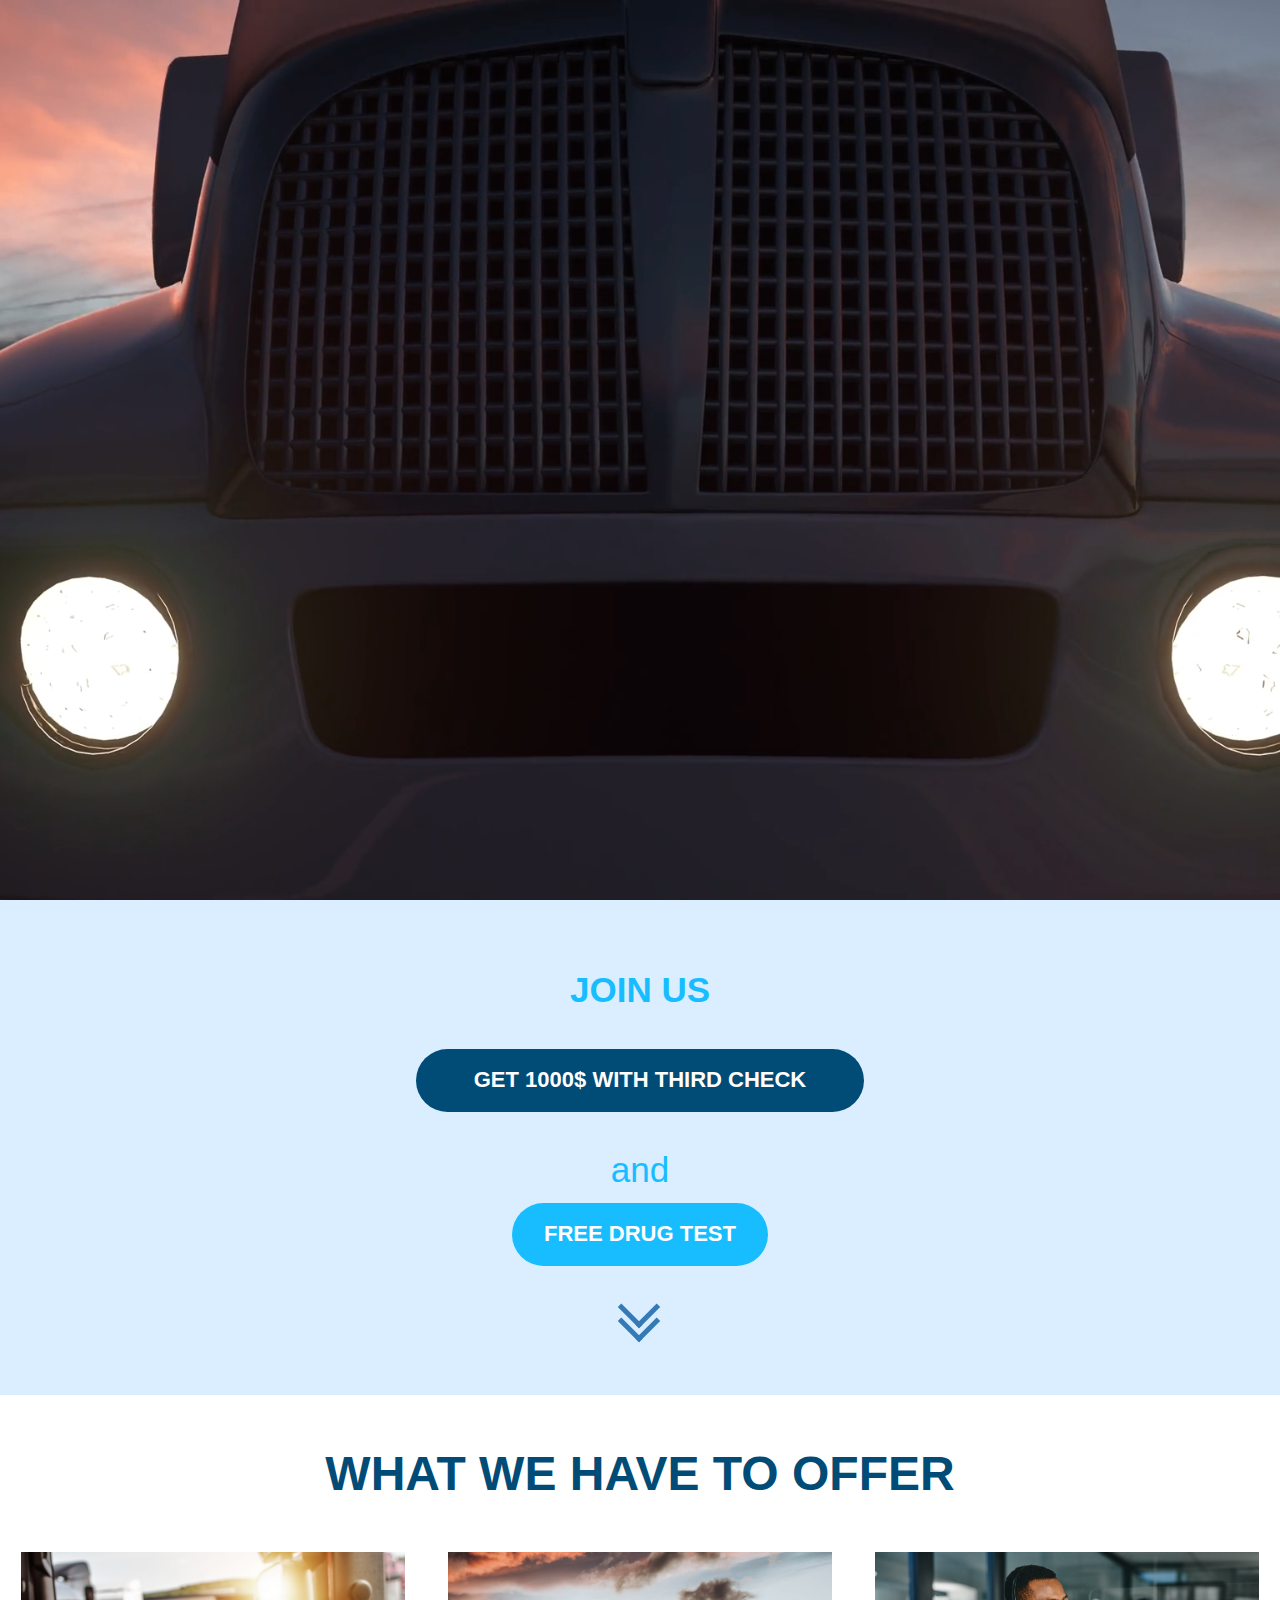
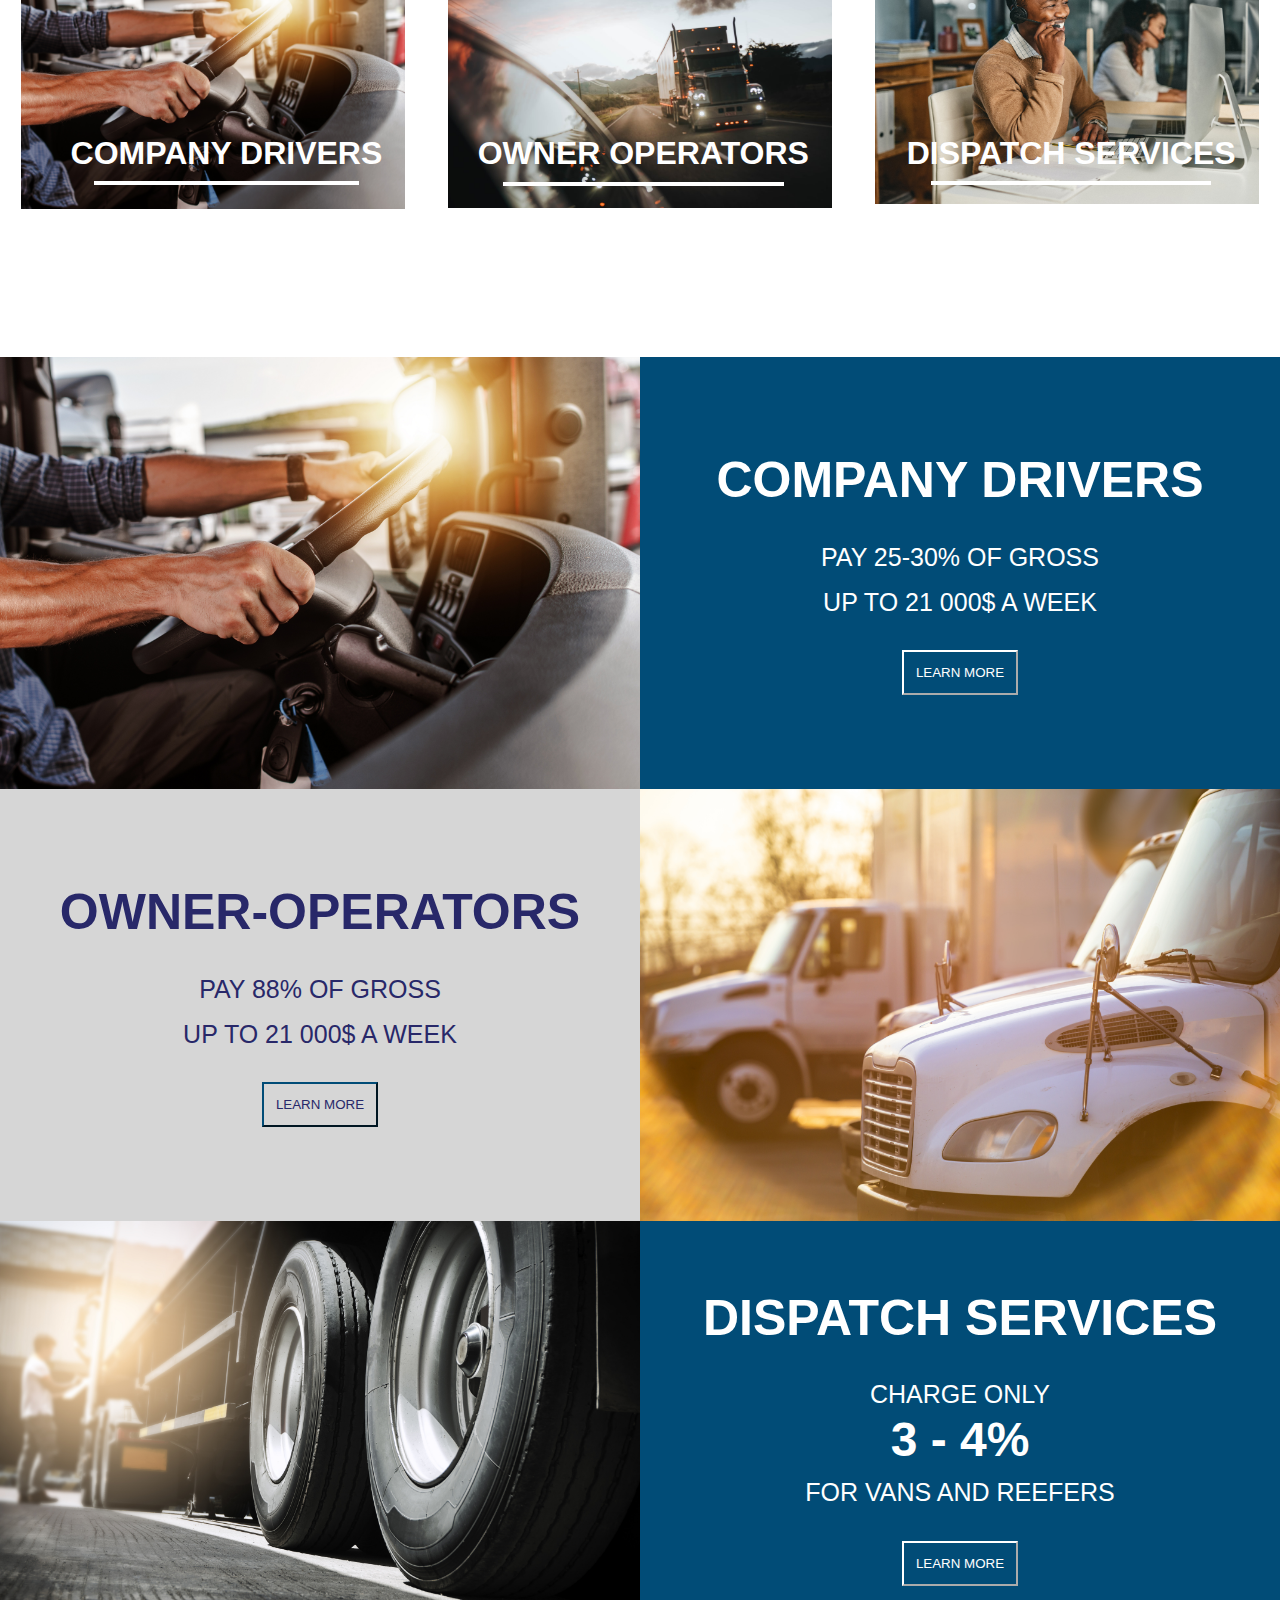
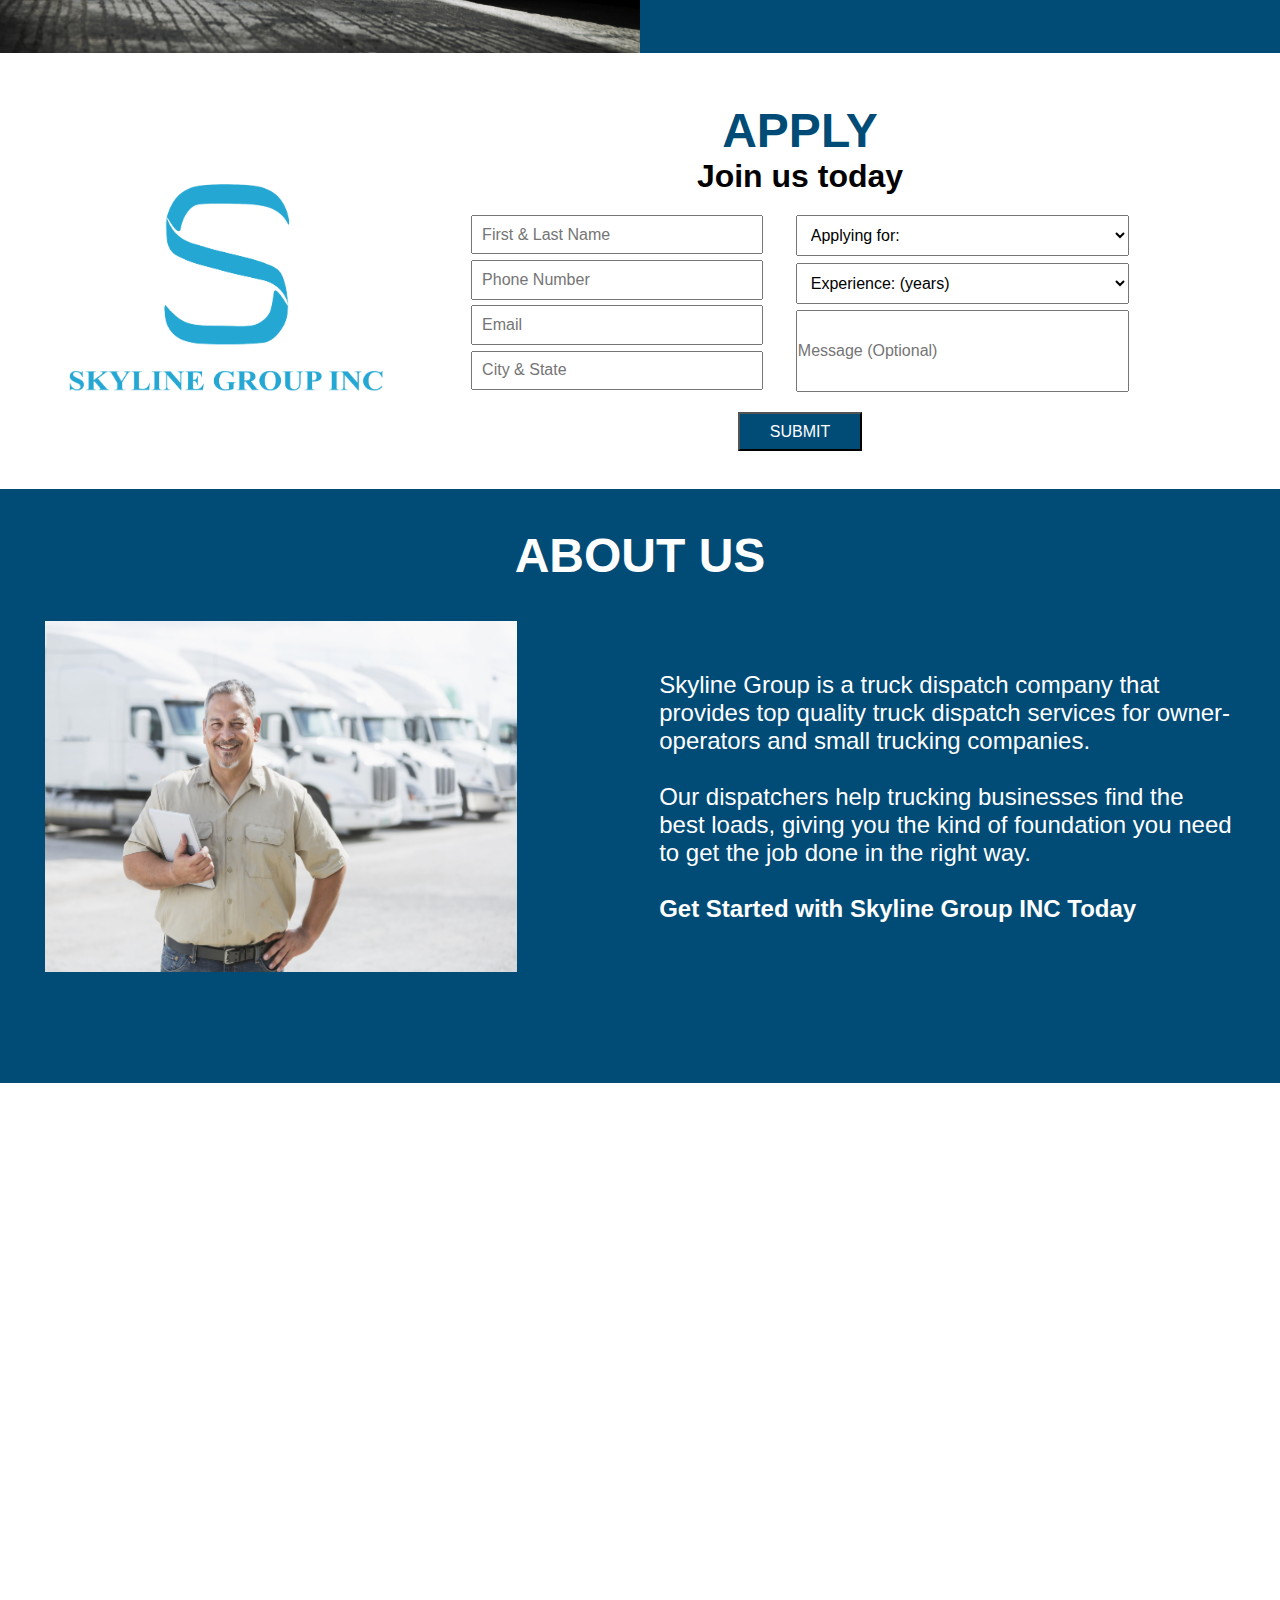
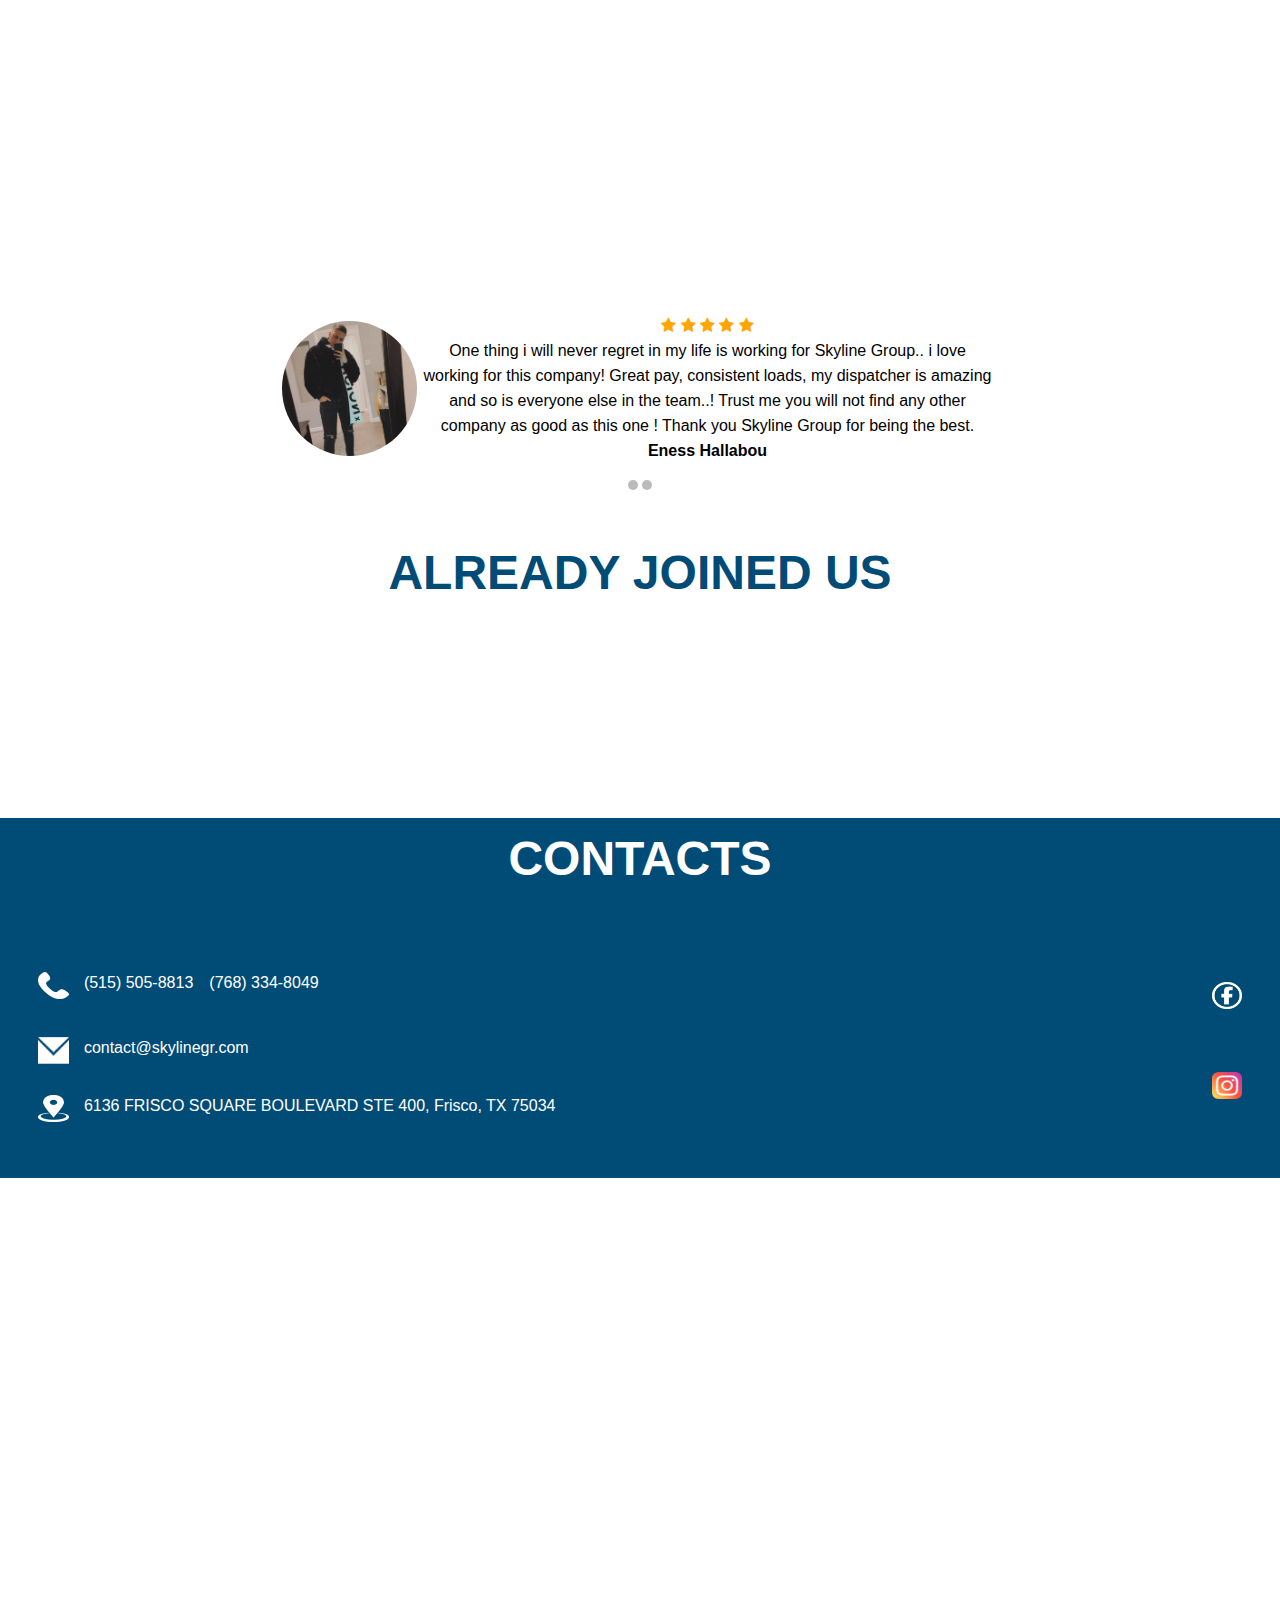
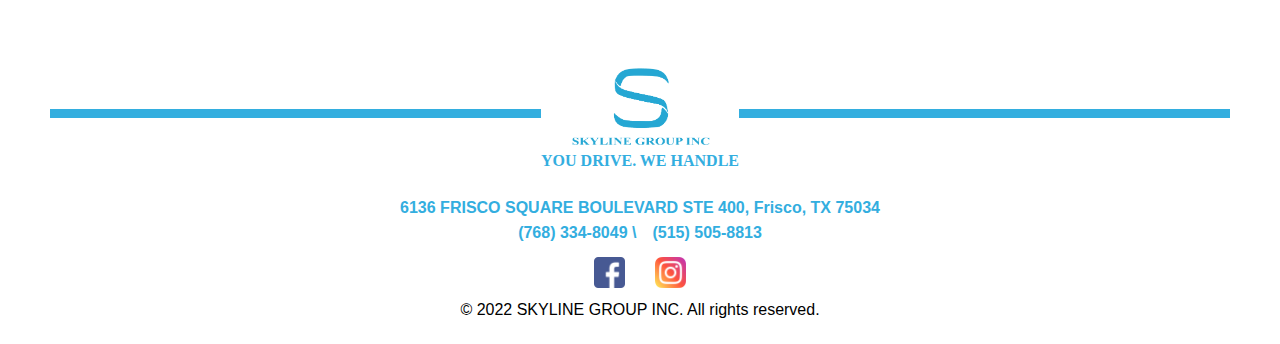
<file: index.html>
<!DOCTYPE html>
<html lang="en">

<head>
    <meta charset="UTF-8">
    <meta http-equiv="X-UA-Compatible" content="IE=edge">
    <meta name="viewport" content="width=device-width, initial-scale=1.0">
    <link rel="stylesheet" href="https://cdnjs.cloudflare.com/ajax/libs/font-awesome/4.7.0/css/font-awesome.min.css">
    <link rel="stylesheet" href="style.css">
    <link rel="stylesheet" href="mobile.css">

    <title>SKYLINE</title>
</head>

<body>
    <header>
        <div class="logo-img">
            <img src="./images/LOGOSKY COLEA.png" alt="">
        </div>
        <ul class="list-items">
            <li><a href="#"> HOME</a></li>
            <li><a href="#services">SERVICES</a></li>
            <li><a href="#aboutus">ABOUT US</a></li>
            <li><a href="#contacts">CONTACTS</a></li>
            <a href="#apply"><button class="btn-item">APPLY NOW</button></a>
        </ul>
        <div class="hamburger-menu">
            <input id="menu__toggle" type="checkbox" />
            <label class="menu__btn" for="menu__toggle">
                <span></span>
            </label>

            <ul class="menu__box">
                <li><a class="menu__item" href="#"> HOME</a></li>
                <li><a class="menu__item" href="#services">SERVICES</a></li>
                <li><a class="menu__item" href="#aboutus">ABOUT US</a></li>
                <li><a class="menu__item" href="#contacts">CONTACTS</a></li>
            </ul>
        </div>
    </header>
    <div class="block-video">
        <video preload playsinline autoplay muted loop>
            <source src="./images/FinalVideo_1646318108.535172.mp4" type="video/mp4">
        </video>
        <div class="block-video-overlay">
            <h1>YOU DRIVE. WE HANDLE</h1>
            <a href="#apply"><button class="btn-item">APPLY NOW</button></a>
        </div>
    </div>
    <div class="block2" id="services">
        <div class="blokc2-gifts">
            <h1 class="joinUs">JOIN US</h1>
            <div class="bonus">
                <h1>GET 1000$ WITH THIRD CHECK</h1>
            </div>
            <p>and</p>
            <div class="drug">
                <h1>FREE DRUG TEST</h1>
            </div>
            <div class="arrow-down">
                <span></span>
                <span></span>
            </div>
        </div>
        <h1 class="title-block">WHAT WE HAVE TO OFFER</h1>
        <div class="offer-blocks"></div>
    </div>
    <div class="offer-img">
        <div class="img1"><img src="./images/drivers.png" alt=""></div>
        <div class="offer-text-blue">
            <h1>COMPANY DRIVERS</h1>
            <p>PAY 25-30% OF GROSS <br>
                UP TO 21 000$ A WEEK</p>
            <button class="offer-btn"></a> LEARN MORE</button>
        </div>
    </div>
    <div class="offer-img">
        <div class="offer-text-owner">
            <h1>OWNER-OPERATORS</h1>
            <p>PAY 88% OF GROSS <br>
                UP TO 21 000$ A WEEK</p>
            <button class="offer-btn2">LEARN MORE</button>
        </div>
        <div class="img1"><img src="./images/iStock-1138549830.png" alt=""></div>
    </div>
    <div class="offer-img">
        <div class="img1"><img src="./images/iStock-1148964597.png" alt=""></div>
        <div class="offer-text-blue">
            <h1>DISPATCH SERVICES</h1>
            <p>CHARGE ONLY <br><span>3 - 4%</span> <br>
                FOR VANS AND REEFERS</p>
            <button class="offer-btn">LEARN MORE</button>
        </div>
    </div>
    <div id="apply"></div>
    <div class="form-apply">
        <div class="big-logo"><img src="./images/LOGOSKY COLEA.png" alt=""></div>
        <div class="all-form">
            <h1 class="title-apply">APPLY</h1>
            <h1 style="color: black; font-size: xx-large;">Join us today</h1>
            <form action="mailto:ignatnicu03@gmail.com" method="post" enctype="text/plain">
                <div class="contact-stage-form">
                    <div class="contact-form">
                        <input type="text" name=" Name " placeholder="First & Last Name">
                        <input type="number" name="Phone Number " placeholder="Phone Number">
                        <input type="email" name="Email " placeholder="Email">
                        <input type="text" name="City " placeholder="City & State">
                    </div>
                    <div class="stage-form">
                        <select name="Applying for ">
                            <option>Applying for:</option>
                            <option>Owner-Operotar</option>
                            <option>Company Driver</option>
                            <option>Dispatch-Services</option>
                        </select>

                        <select name="Experience ">
                            <option>Experience: (years)</option>
                            <option>1-3</option>
                            <option>4-6</option>
                            <option>6+</option>
                        </select>
                        <input type="text" name="Message " placeholder="Message (Optional)" style="padding: 9% 0;">
                    </div>
                </div>
                <input type="submit" value="SUBMIT" class=" apply-btn">
            </form>
        </div>
    </div>
    <div id="aboutus"></div>
    <div class="aboutUs"> 
        <h1>ABOUT US</h1>
        <div class="abouts-content">
            <div class="img-aboutUs">
                <img src="./images/aboutus.png" alt="">
            </div>
            <div class="aboutUs-text">
               
                <P>Skyline Group is a truck dispatch company that provides top quality truck dispatch services for
                    owner-operators and small trucking companies.</p>
                <br>
                <p> Our dispatchers help trucking businesses find the best loads, giving you the kind of foundation you need
                    to get the job done in the right way.</p> <br>
                <b>Get Started with Skyline Group INC Today</b>
            </div>
        </div>
       
    </div>
    <div class="div-video"> <iframe class="video-rew" width="1160" height="715"
            src="https://www.youtube.com/embed/mW3IconUv_o" title="YouTube video player" frameborder="0"
            allow="accelerometer; autoplay; clipboard-write; encrypted-media; gyroscope; picture-in-picture"
            allowfullscreen></iframe></div>

    <div class="all-rewiwes">
        <div class="rewiews">
            <div class="rewiew">
                <div class="rewiew-img"><img src="./images/rew1.jpg" alt=""></div>
            </div>
            <div class="rew-txt">
                <div class="stars">
                    <span class="fa fa-star checked"></span>
                    <span class="fa fa-star checked"></span>
                    <span class="fa fa-star checked"></span>
                    <span class="fa fa-star checked"></span>
                    <span class="fa fa-star checked"></span>
                </div>
                <p>One thing i will never regret in my life is working for Skyline Group.. i love working for this
                    company!
                    Great pay, consistent loads, my dispatcher is amazing and so is everyone else in the team..! Trust
                    me
                    you will not find any other company as good as this one ! Thank you Skyline Group for being the
                    best.
                </p>
                <b>Eness Hallabou</b>
            </div>
        </div>
        <div class="rewiews">
            <div class="rewiew">
                <div class="rewiew-img"><img src="./images/rew2.jpg" alt=""></div>
            </div>
            <div class="rew-txt">
                <div class="stars">
                    <span class="fa fa-star checked"></span>
                    <span class="fa fa-star checked"></span>
                    <span class="fa fa-star checked"></span>
                    <span class="fa fa-star checked"></span>
                    <span class="fa fa-star checked"></span>
                </div>
                <p>Best company I've ever driven for 👍🏽 </p>
                <b>Ralph Robinson</b>
            </div>
        </div>
        <div class="dot-container">
            <span class="dot" onclick="currentSlide(1)"></span>
            <span class="dot" id="contacts" onclick="currentSlide(2)"></span>
        </div>
    </div>
    <h1 class="title-friends">ALREADY JOINED US</h1>
    <div class="friends-company">
        <div class="element"><img src="./images/aurora logo.jpg" alt=""></div>
        <div class="element"><img src="./images/eccol.jpg" alt=""></div>
        <div class="element"><img src="./images/MARS.jpeg" alt=""></div>

    </div>
    <div class="contacts">
        <h1 class="title-block ">CONTACTS</h1>
        <div class="contact-items">
            <ul>
                <li>
                    <div class="vector"> <img src="./images/icons8-phone-48.png" alt=""></div> 
                     <a href="tel:+(515) 505-8813">(515) 505-8813</a>  &emsp; <a href="tel:(768) 334-8049">(768) 334-8049</a>
                </li>
                <li>
                    <div class="vector"><img src="./images/icons8-message-25.png" alt=""> </div> <a
                        href="mailto:contact@skylinegr.com">contact@skylinegr.com</a>
                </li>
                <li>
                    <div class="vector"><img src="./images/icons8-location-40.png" alt=""></div> 6136 FRISCO SQUARE
                    BOULEVARD STE 400, Frisco, TX 75034
                </li>
            </ul>
            <div class="icons">
                <div class="icon"><a href="https://www.facebook.com/skylinegroupinc" target="_blanck"><img
                            src="./images/facebookWhite.png" alt=""></a></div>
                <div class="icon"> <a href="https://www.instagram.com/skyline_group_inc/" target="_blank"
                        rel="noopener noreferrer"><img src="./images/instagram.png" alt=""></a></div>
            </div>
        </div>
    </div>
    <iframe
        src="https://www.google.com/maps/embed?pb=!1m18!1m12!1m3!1d281574.69831606577!2d-88.16965050468859!3d41.5832449498402!2m3!1f0!2f0!3f0!3m2!1i1024!2i768!4f13.1!3m3!1m2!1s0x880ef458b5b0a5b3%3A0xaba7271c74133da5!2zMTM5MTUgVVMtMzAsIFBsYWluZmllbGQsIElMIDYwNTQ0LCDQodCo0JA!5e0!3m2!1sru!2s!4v1646733427245!5m2!1sru!2s"
        width="100%" height="450" style="border:0;" allowfullscreen="" loading="lazy"></iframe>
    <footer>
        <div class="line-aboutUs">
            <span class="line"></span>
            <div class="logo-little">
                <div class="img-logo-little"><img src="./images/LOGOSKY COLEA.png" alt=""></div>
                <p>YOU DRIVE. WE HANDLE</p>
            </div>
            <span class="line"></span>
        </div>
        <div class="footer-contact">
            <ul>
                <li>6136 FRISCO SQUARE BOULEVARD STE 400, Frisco, TX 75034</li>
                <li><p>(768) 334-8049 \</p> &emsp;<p> (515) 505-8813</p></li>
            </ul>
            <div class="icon-f">
                <div class="icon-fi"><a href="https://www.facebook.com/skylinegroupinc" target="_blank"
                        rel="noopener noreferrer"><img src="./images/facebook.png" alt=""></a></div>
                <div class="icon-fi"> <a href="https://www.instagram.com/skyline_group_inc/" target="_blank"
                        rel="noopener noreferrer"><img src="./images/instagram.png" alt=""></a></div>
            </div>
        </div>

        © 2022 SKYLINE GROUP INC. All rights reserved.
    </footer>

    <script src="script.js"></script>
</body>

</html>
</file>
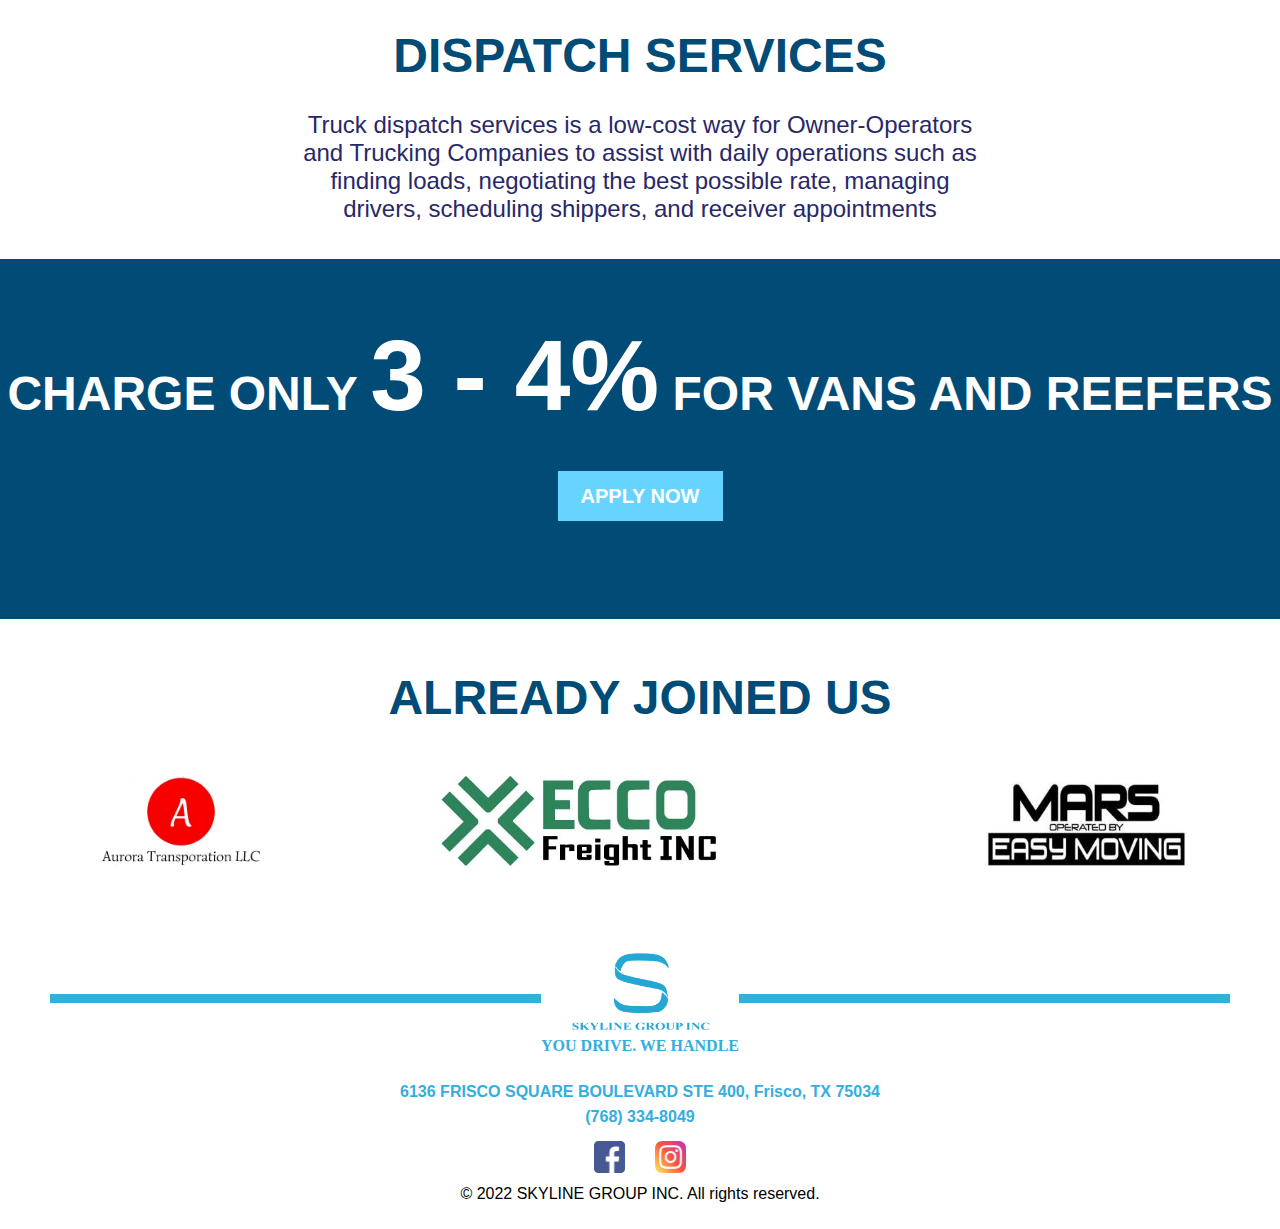
<file: dispatch.html>
<!DOCTYPE html>
<html lang="en">

<head>
    <meta charset="UTF-8">
    <meta http-equiv="X-UA-Compatible" content="IE=edge">
    <meta name="viewport" content="width=device-width, initial-scale=1.0">
    <link rel="stylesheet" href="style.css">
    <link rel="stylesheet" href="mobile.css">
    <title>SKYLINE</title>
</head>

<body>
    <div class="pages-block1">
        <h1 class="title-block">DISPATCH SERVICES</h1>
        <p>Truck dispatch services is a low-cost way for Owner-Operators and Trucking Companies to assist with daily
            operations such as finding loads, negotiating the best possible rate, managing drivers,
            scheduling shippers, and receiver appointments
        </p>
    </div>
    <div class="big-div">
        <div class="blue-div">
            <h1>CHARGE ONLY <span>3 - 4%</span> FOR VANS AND REEFERS</h1>
            <button class="btn-item">APPLY NOW</button>
        </div>
        <div class="all-form pages-form">
            <h1 class="title-apply">APPLY</h1>
            <h1 style="color: black; font-size: xx-large;">Join us today</h1>
            <form action="mailto:ignatnicu03@gmail.com" method="post" enctype="text/plain">
                <div class="contact-stage-form">
                    <div class="contact-form">
                        <input type="text" name=" Name " placeholder="First & Last Name">
                        <input type="number" name="Phone Number " placeholder="Phone Number">
                        <input type="email" name="Email " placeholder="Email">
                        <input type="text" name="City " placeholder="City & State">
                    </div>
                    <div class="stage-form">
                        <select name="Applying for ">
                            <option>Applying for:</option>
                            <option>Owner-Operotar</option>
                            <option>Company Driver</option>
                            <option>Dispatch-Services</option>
                        </select>

                        <select name="Experience ">
                            <option>Experience: (years)</option>
                            <option>1-3</option>
                            <option>4-6</option>
                            <option>6+</option>
                        </select>
                        <input type="text" name="Message " placeholder="Message (Optional)" style="padding: 9% 0;">
                    </div>
                </div>
                <input type="submit" value="SUBMIT" class="apply-btn">
            </form>
        </div>
    </div>
    <h1 class="title-friends">ALREADY JOINED US</h1>
    <div class="friends-company">
        <div class="element"><img src="./images/aurora logo.jpg" alt=""></div>
        <div class="element"><img src="./images/eccol.jpg" alt=""></div>
        <div class="element"><img src="./images/MARS.jpeg" alt=""></div>

    </div>
    <footer>
        <div class="line-aboutUs">
            <span class="line"></span>
            <div class="logo-little">
                <div class="img-logo-little"><img src="./images/logoskylinegr.png" alt=""></div>
                <p>YOU DRIVE. WE HANDLE</p>
            </div>
            <span class="line"></span>
        </div>
        <div class="footer-contact">
            <ul>
                <li>6136 FRISCO SQUARE BOULEVARD STE 400, Frisco, TX 75034</li>
                <li>(768) 334-8049</li>
            </ul>
            <div class="icon-f">
                <div class="icon-fi"><a href="https://www.facebook.com/skylinegroupinc" target="_blank"
                        rel="noopener noreferrer"><img src="./images/facebook.png" alt=""></a></div>
                <div class="icon-fi"> <a href="https://www.instagram.com/skyline_group_inc/" target="_blank"
                        rel="noopener noreferrer"><img src="./images/instagram.png" alt=""></a></div>
            </div>
        </div>
        © 2022 SKYLINE GROUP INC. All rights reserved.
    </footer>
    <script src="/driver.js"></script>
</body>

</html>
</file>
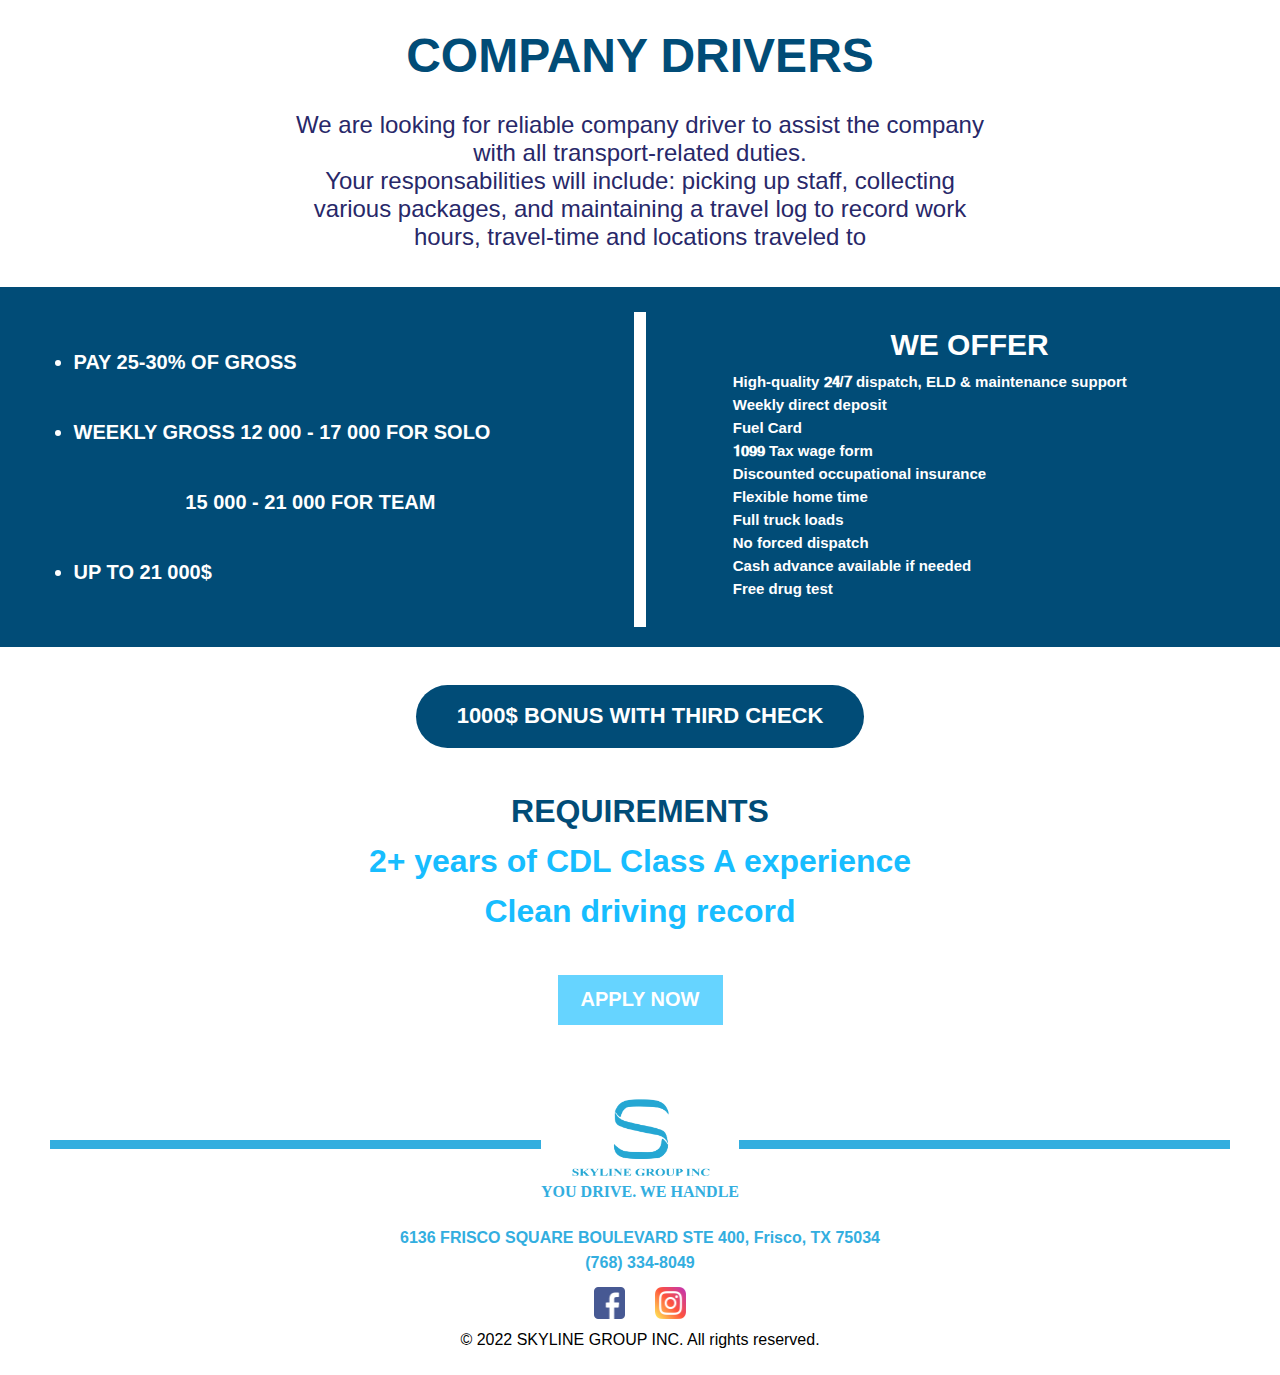
<file: driver.html>
<!DOCTYPE html>
<html lang="en">

<head>
    <meta charset="UTF-8">
    <meta http-equiv="X-UA-Compatible" content="IE=edge">
    <meta name="viewport" content="width=device-width, initial-scale=1.0">
    <link rel="stylesheet" href="style.css">
    <link rel="stylesheet" href="mobile.css">

    <title>Company Driver</title>
</head>

<body>
    <div class="pages-block1">
        <h1 class="title-block">COMPANY DRIVERS</h1>
        <p>We are looking for reliable company driver to assist the company with all transport-related duties. <br>
            Your responsabilities will include: picking up staff, collecting various packages, and maintaining a travel
            log to record work hours, travel-time and locations traveled to
        </p>
    </div>
    <div class="pages-ofer">
        <div class="col1">
            <ul>
                <li>PAY 25-30% OF GROSS</li>
                <li>WEEKLY GROSS 12 000 - 17 000 FOR SOLO <br>
                    <span>
                     15 000 - 21 000 FOR TEAM
                    </span></li>
                <li>UP TO 21 000$</li>
            </ul>
        </div>
        <span class="pages-centre-line"></span>
        <div class="col2">
            <h1>WE OFFER</h1>
            <ul>
                <li>High-quality 𝟐𝟒/𝟕 dispatch, ELD & maintenance support</li>
                <li>Weekly direct deposit</li>
                <li>Fuel Card</li>
                <li>𝟏𝟎𝟗𝟗 Tax wage form</li>
                <li>Discounted occupational insurance</li>
                <li>Flexible home time</li>
                <li>Full truck loads</li>
                <li>No forced dispatch </li>
                <li>Cash advance available if needed</li>
                <li>Free drug test</li>
            </ul>
        </div>
    </div>
    <div class="bonus-requerments">
        <div class="bonus">
            <h1>1000$ BONUS WITH THIRD CHECK</h1>
        </div>
        <div class="requirements">
            <h1 class="req-title">REQUIREMENTS</h1>
            <h1>2+ years of CDL Class A experience</h1>
            <h1>Clean driving record</h1>
        </div>
        <button class="btn-item">APPLY NOW</button>
        <div class="all-form pages-form">
            <h1 class="title-apply">APPLY</h1>
            <h1 style="color: black; font-size: xx-large;">Join us today</h1>
            <form action="mailto:ignatnicu03@gmail.com" method="post" enctype="text/plain">
                <div class="contact-stage-form">
                    <div class="contact-form">
                        <input type="text" name=" Name " placeholder="First & Last Name">
                        <input type="number" name="Phone Number " placeholder="Phone Number">
                        <input type="email" name="Email " placeholder="Email">
                        <input type="text" name="City " placeholder="City & State">
                    </div>
                    <div class="stage-form">
                        <select name="Applying for ">
                            <option>Applying for:</option>
                            <option>Owner-Operotar</option>
                            <option>Company Driver</option>
                            <option>Dispatch-Services</option>
                        </select>

                        <select name="Experience ">
                            <option>Experience: (years)</option>
                            <option>1-3</option>
                            <option>4-6</option>
                            <option>6+</option>
                        </select>
                        <input type="text" name="Message " placeholder="Message (Optional)" style="padding: 9% 0;">
                    </div>
                </div>
                <input type="submit" value="SUBMIT" class="apply-btn">
            </form>
        </div>
    </div>
    </div>
    <footer>
        <div class="line-aboutUs">
            <span class="line"></span>
            <div class="logo-little">
                <div class="img-logo-little"><img src="./images/logoskylinegr.png" alt=""></div>
                <p>YOU DRIVE. WE HANDLE</p>
            </div>
            <span class="line"></span>
        </div>
        <div class="footer-contact">
            <ul>
                <li>6136 FRISCO SQUARE BOULEVARD STE 400, Frisco, TX 75034</li>
                <li>(768) 334-8049</li>
            </ul>
            <div class="icon-f">
                <div class="icon-fi"><a href="https://www.facebook.com/skylinegroupinc" target="_blank"
                        rel="noopener noreferrer"><img src="./images/facebook.png" alt=""></a></div>
                <div class="icon-fi"> <a href="https://www.instagram.com/skyline_group_inc/" target="_blank"
                        rel="noopener noreferrer"><img src="./images/instagram.png" alt=""></a></div>
            </div>
        </div>

        © 2022 SKYLINE GROUP INC. All rights reserved.
    </footer>

    <script src="/driver.js"></script>
</body>

</html>
</file>
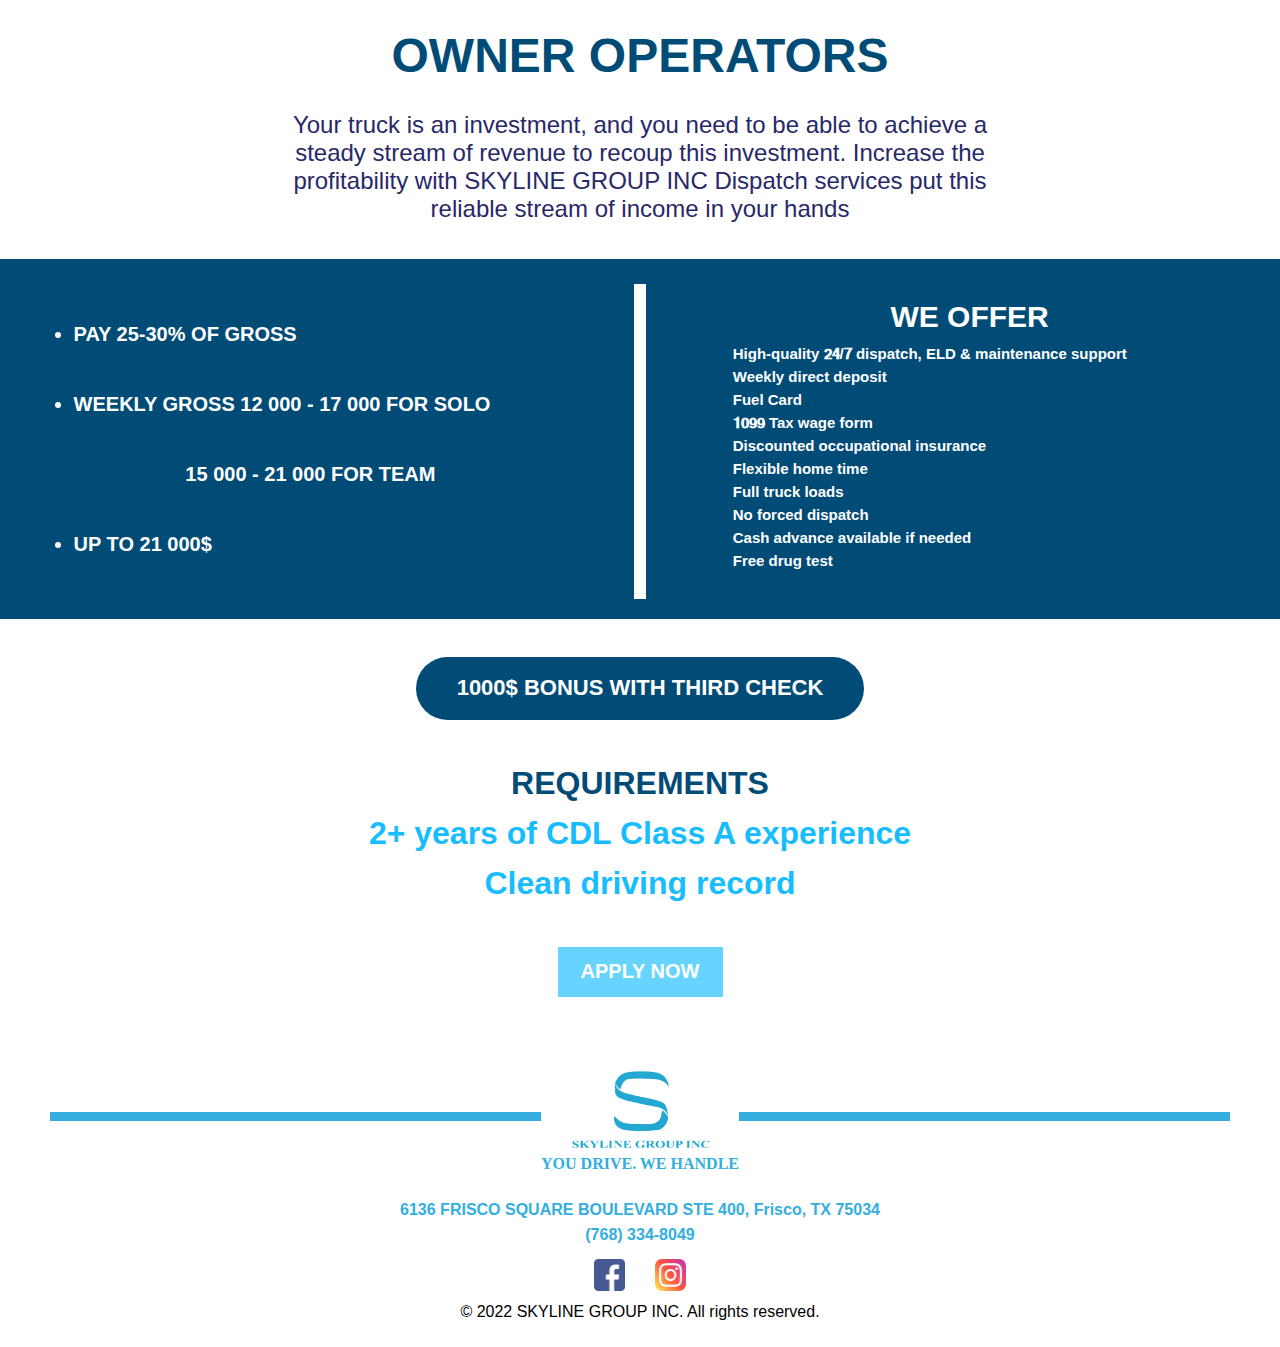
<file: owner.html>
<!DOCTYPE html>
<html lang="en">

<head>
    <meta charset="UTF-8">
    <meta http-equiv="X-UA-Compatible" content="IE=edge">
    <meta name="viewport" content="width=device-width, initial-scale=1.0">
    <link rel="stylesheet" href="style.css">
    <link rel="stylesheet" href="mobile.css">
    <title>Company Driver</title>
</head>

<body>
    <div class="pages-block1">
        <h1 class="title-block">OWNER OPERATORS</h1>
        <p>Your truck is an investment, and you need to be able to achieve a steady stream of revenue to recoup this
            investment.
            Increase the profitability with SKYLINE GROUP INC
            Dispatch services put this reliable stream of income in your hands
        </p>
    </div>
    <div class="pages-ofer">
        <div class="col1">
            <ul>
                <li>PAY 25-30% OF GROSS</li>
                <li>WEEKLY GROSS 12 000 - 17 000 FOR SOLO <br>
                    <span>
                     15 000 - 21 000 FOR TEAM
                    </span></li>
                <li>UP TO 21 000$</li>
            </ul>
        </div>
        <span class="pages-centre-line"></span>
        <div class="col2">
            <h1>WE OFFER</h1>
            <ul>
                <li>High-quality 𝟐𝟒/𝟕 dispatch, ELD & maintenance support</li>
                <li>Weekly direct deposit</li>
                <li>Fuel Card</li>
                <li>𝟏𝟎𝟗𝟗 Tax wage form</li>
                <li>Discounted occupational insurance</li>
                <li>Flexible home time</li>
                <li>Full truck loads</li>
                <li>No forced dispatch </li>
                <li>Cash advance available if needed</li>
                <li>Free drug test</li>
            </ul>
        </div>
    </div>
    <div class="bonus-requerments">
        <div class="bonus">
            <h1>1000$ BONUS WITH THIRD CHECK</h1>
        </div>
        <div class="requirements">
            <h1 class="req-title">REQUIREMENTS</h1>
            <h1>2+ years of CDL Class A experience</h1>
            <h1>Clean driving record</h1>
        </div>
        <button class="btn-item">APPLY NOW</button>
        <div class="all-form pages-form">
            <h1 class="title-apply">APPLY</h1>            <h1 style="color: black; font-size: xx-large;">Join us today</h1>
            <form action="mailto:ignatnicu03@gmail.com" method="post" enctype="text/plain">
                <div class="contact-stage-form">
                    <div class="contact-form">
                        <input type="text" name=" Name " placeholder="First & Last Name">
                        <input type="number" name="Phone Number " placeholder="Phone Number">
                        <input type="email" name="Email " placeholder="Email">
                        <input type="text" name="City " placeholder="City & State">
                    </div>
                    <div class="stage-form">
                        <select name="Applying for ">
                            <option>Applying for:</option>
                            <option>Owner-Operotar</option>
                            <option>Company Driver</option>
                            <option>Dispatch-Services</option>
                        </select>
                        <select name="Experience ">
                            <option>Experience: (years)</option>
                            <option>1-3</option>
                            <option>4-6</option>
                            <option>6+</option>
                        </select>
                        <input type="text" name="Message " placeholder="Message (Optional)" style="padding: 9% 0;">
                    </div>
                </div>
                <input type="submit" value="SUBMIT" class="apply-btn">
            </form>
        </div>
    </div>
    </div>
    <footer>
        <div class="line-aboutUs">
            <span class="line"></span>
            <div class="logo-little">
                <div class="img-logo-little"><img src="./images/logoskylinegr.png" alt=""></div>
                <p>YOU DRIVE. WE HANDLE</p>
            </div>
            <span class="line"></span>
        </div>
        <div class="footer-contact">
            <ul>
                <li>6136 FRISCO SQUARE BOULEVARD STE 400, Frisco, TX 75034</li>
                <li>(768) 334-8049</li>
            </ul>
            <div class="icon-f">
                <div class="icon-fi"><a href="https://www.facebook.com/skylinegroupinc" target="_blank"
                        rel="noopener noreferrer"><img src="./images/facebook.png" alt=""></a></div>
                <div class="icon-fi"> <a href="https://www.instagram.com/skyline_group_inc/" target="_blank"
                        rel="noopener noreferrer"><img src="./images/instagram.png" alt=""></a></div>
            </div>
        </div>

        © 2022 SKYLINE GROUP INC. All rights reserved.
    </footer>

    <script src="/driver.js"></script>
</body>

</html>
</file>
<file: style.css>
*{
    padding: 0;
    margin: 0;
    box-sizing: border-box;
    -webkit-box-sizing: border-box;
    font-family: sans-serif;
    text-decoration: none;
    scroll-behavior: smooth;
}
header{
    width: 100%;
    height: 10%;
    padding:0 3%;
    justify-content: space-between;
    align-items: center;
    font-weight: bold;
    position:fixed;
    background-color: white;
    display: none;
    z-index: 3;
    
}
.header-visible{
    display: flex;
}
#menu__toggle {
    opacity: 0;
  }
  
  #menu__toggle:checked ~ .menu__btn > span {
    transform: rotate(45deg);
  }
  #menu__toggle:checked ~ .menu__btn > span::before {
    top: 0;
    transform: rotate(0);
  }
  #menu__toggle:checked ~ .menu__btn > span::after {
    top: 0;
    transform: rotate(90deg);
  }
  #menu__toggle:checked ~ .menu__box {
    visibility: visible;
    left: 0;
  }
  .menu__btn {
    display:block;
    align-items: center;
    position: fixed;
    height: 26px;
    right: 24px;
    width: 26px;
    height: 26px;
    cursor: pointer;
    z-index: 1;
  }
  .menu__btn > span,
  .menu__btn > span::before,
  .menu__btn > span::after {
    display: block;
    position: absolute;
    width: 100%;
    height: 2px;
    background-color:#014c77 ;
    transition-duration: .25s;
  }
  .menu__btn > span::before {
    content: '';
    top: -8px;
  }
  .menu__btn > span::after {
    content: '';
    top: 8px;
  }
  .menu__box {
    display: block;
    position: fixed;
    visibility: hidden;
    top: 0;
    left: -100%;
    width: 100%;
    height: 100%;
    margin: 0;
    padding: 80px 0;
    list-style: none;
    backdrop-filter: blur(15px);
    -webkit-backdrop-filter: blur(15px);
    transition-duration: .25s;
  }
  .menu__item {
    display: block;
    padding: 12px 24px;
    color: rgb(8, 1, 116);
    font-family: 'Roboto', sans-serif;
    font-size: 20px;
    font-weight: 600;
    text-decoration: none;
    transition-duration: .25s;
  }
.logo-img{
    width: 8%;
    height: 90%;
}
.logo-img img{
    width: 100%;
    height: 100%;
}
.list-items{
    width: 40%;
    display: flex;
    justify-content: space-around;
    align-items: center;
    text-decoration-color: black;
    list-style: none;

}
.list-items a{
    color: black;
}
.list-items li a::after{
    display: block;
    content:'';
    height: 3px;
    width: 0%;
    background-color: #014c77;
    transition: width 0.4s ease-in-out;
}
.list-items li a:hover:after,a:focus::after{
    width: 100%;
}
.btn-item{
    width: 165px;
    height: 50px;
    font-size: 20px;
    font-weight: bold;
    border: none;
    background-color: rgb(102, 212, 255);
    color: white;
    cursor: pointer;
    margin: 3% 0;
}

.block-video{
    width: 100%;
    height: 100vh;  
}
.block-video video{
    width: 100%;
    height: 100%;
    object-fit: cover;
}
.block-video-overlay {
    opacity: 0;
    line-height: 100px;
    font-size: xxx-large;
    display: flex;
    align-items: center;
    justify-content: center;
    flex-direction: column;
    position: absolute;
    top: 0;
    left: 0;
    bottom: 0;
    right: 0;
}
.block-video-overlay h1{
    margin-bottom: 30px;
    opacity: 0.5;
    color: white;

}
.block-video-overlay-visible{
    opacity: 1;
    transition: 1s ;
}
.title-block{
    color: #014c77;
    margin: 4%;
font-size: xxx-large;
}
.block2{
    display: flex;
    flex-direction: column;
    align-items: center;
}
.blokc2-gifts{
    display: flex;
    flex-direction: column;
    align-items: center;
    justify-content: center;
    width: 100%;
    height: 55vh;
    background: rgb(218, 238, 255);
}
.joinUs{
    margin-top: 2%;
}
.joinUs, .blokc2-gifts p{
    font-size: 40px;
    /* margin-top: 2%; */
    color: rgb(23, 189, 255);
}
@keyframes glowing {
    0% { background-color: #014c77;  box-shadow: 0 0 5px #014c77; }
    50% { background-color: #014c77; box-shadow: 0 0 20px #014c77 }
    100% { background-color: rgb(40, 40, 105); box-shadow: 0 0 5px rgb(23, 189, 255); }
    }
.bonus{
    background-color:#014c77 ;
    color: white;
    width: 35%;
    height: 7vh;
    display: flex;
    justify-content: center;
    align-items: center;
    border-radius: 35px;
    margin: 3%;
    animation: glowing 1300ms infinite;

}
.drug{
    width: 20%;
    height: 7vh;
    color: white;
    background: rgb(23, 189, 255);
    display: flex;
    justify-content: center;
    align-items: center;
    border-radius: 35px;
    margin: 1%;
    animation: glowing 1300ms infinite;

}
.arrow-down {
    margin: 30px;
}
.arrow-down span {
    display: block;
    width: 30px;
    height: 30px;
    border-bottom: 5px solid #337AB7;
    border-right: 5px solid #337AB7;
    transform: rotate(45deg);
    margin: -16px;
    animation: arrow-down 2s infinite;
}
.arrow-down span:nth-child(2){
    animation-delay: -0.2s;
}
.arrow-down span:nth-child(3){
    animation-delay: -0.4s;
}
@keyframes arrow-down {
    0%{
        opacity: 0;
        transform: rotate(45deg) translate(-20px,-20px);
    }
    50%{
        opacity: 1;
    }
    100%{
        opacity: 0;
        transform: rotate(45deg) translate(20px,20px);
    }
}
.offer-blocks{
    width: 100%;
    height: 45vh;
    display: flex;
    justify-content: space-around;
}
.offer {
    width: 30%;
    height: 30%;
    position: relative;
    cursor: pointer;
    transition: all 1.5s;
}
.offer:hover{
width: 32%;
}
.offer img{
    width: 100%;
    height: 100%;
}
.offer h1{
    position: absolute;
    top: 150%;
    right: 21%;
    color: white;
}
.offer h1::after{
    display: block;
    content: '';
   width: 85%;
   height: 4px;
   margin: 3% auto ;
   background-color: white;
}
.offer-img{
    display: flex;
    width: 100%;
}
.img1{
    width: 50%;
    height: 70vh;
}
.img1 img{
    width: 100%;
    height: 100%;
}
.offer-text-blue, .offer-text-owner {
    display: flex;
    flex-direction: column;
    justify-content: center;
    align-items: center;
    width: 50%;
    color: white;
    font-size: xx-large;
    background-color: #014c77;
}

.offer-text-blue p, .offer-text-owner p {
    margin: 4% 0;
    line-height: 45px;
    text-align: center;
}
.offer-text-blue span{
    font-weight: bold;
    font-size:xxx-large;
}
.offer-btn, .offer-btn2{
    background-color:#014c77 ;
    height: 5vh;
    color: white;
    border-color: white;
    width: 15%;
    cursor: pointer;
}
.offer-text-owner, .offer-btn2{
    background-color: rgb(214, 214, 214);
    color:rgb(40, 40, 105) ;
}
.offer-btn2{
    border-color: #014c77;
}
.form-apply{
    width: 100%;
    margin-top: 50px;
    display: flex;
    justify-content: center;
    align-items: center;
}
.title-apply{
    animation: applyAnim 1300ms infinite;
}
@keyframes  applyAnim {
    0% { color: #014c77;  text-shadow: 0 0 5px #014c77; }
    50% { color: #014c77; text-shadow: 0 0 20px #014c77 }
    100% { color: rgb(40, 40, 105); text-shadow: 0 0 5px rgb(23, 189, 255); }
    }
.big-logo{
    width: 28%;
    height: 35vh;
}
.big-logo img{
    width: 100%;
    height: 100%;
}
.all-form{
    width: 65%;
    display: flex;
    flex-direction: column;
}
.all-form h1 {
    display: flex;
    justify-content: center;
    text-align: center;
    font-size: xxx-large;
    color: #014c77;
}
.contact-form {
    width: 40%;
    display: flex;
    flex-direction: column;
    margin-right: 4%;
}
.stage-form{
    width: 40%;
    display: flex;
    flex-direction: column;
}
form {
    display: flex;
    flex-direction: column;
    text-align: center;
}
.contact-stage-form {
    display: flex;
    margin: 2% 0;
    justify-content: center;
}
input, select {
    padding: 3%;
    font-size: medium;
    margin: 1% 0;
}
.apply-btn{
    padding: 1%;
    background-color:#014c77 ;
    width: 15%;
    margin: auto;
    color: white;
    cursor: pointer;
}
.aboutUs{
    display: flex;
    flex-direction: column;
    width: 100%;
    height: 66vh;
    background-color: #014c77;
    margin-top: 3%;
}
.abouts-content{
    display: flex;
}
.img-aboutUs {
    width: 37%;
    height: 43vh;
    margin: auto;
}
.img-aboutUs img{
    width: 90%;
    height: 100%;
}
.aboutUs h1{
        display: flex;
        justify-content: center;
        color: white;
        font-size: xxx-large;
        margin: 3%;
}
.aboutUs-text {
    width: 50%;
    color: white;
    display: flex;
    margin: auto;
    flex-direction: row;
    flex-direction: column;
    justify-content: center;
    font-size: xx-large;
}
.div-video{
    display: flex;
    justify-content: center;
}
.rewiews{
    width: 56%;
    margin:1% auto;
    align-items: center;
}
.all-rewiews{
    margin: 4%;
}
.rew-txt{
    width: 80%;
    margin: auto;
    text-align: center;
    line-height: 25px;
}
.video-rew{
    display: flex;
    justify-content: center;
    align-items: center;
    margin: 4%;
}
.rewiew-img{
    width:100%;
    height: 15vh;
    border-radius:234px;
}

.rewiew-img img{
    width: 100%;
    height: 100%;
    border-radius: 50%;
}
.dot-container {
    text-align: center;
  }
.dot {
    cursor: pointer;
    height: 10px;
    width: 10px;
    background-color: #bbb;
    border-radius: 50%;
    display: inline-block;
    transition: background-color 0.6s ease;
  }
.line-aboutUs {
    width: 100%;
    justify-content: center;
    display: flex;
    align-items: center;
    padding-bottom:  2%;
}
.logo-little{     
     display: flex;
    flex-direction: column;
    align-items: center;
    color: rgb(51, 174, 223);
    font-weight: bold;
}
.title-friends{
text-align: center;
margin: 4% 0;
color: #014c77;
font-size: xxx-large;
}
.friends-company{
    display: flex;
    justify-content: space-around;
    align-items:flex-end;
    margin: 0 0 6% 0;
    width: 100%;
}
.element{
    height: 15vh;
    opacity: 0;
}
.element-show{
    opacity: 1;
}
.element img{
    height: 100%;
}
.img-logo-little{
    width: 71%;
    height: 11vh;
margin-bottom: 2%;
}
.logo-little p{
    font-family: "Times New Roman", Times, serif;
}
.img-logo-little img{
    width: 100%;
    height: 100%;
}
.line-aboutUs .line{
    display: flex;
    width: 40%;
    height: 1vh;
    background-color:rgb(51, 174, 223);
}
.icons{
    display: flex;
    flex-direction: column;
    justify-content: space-around;
    width: 2%;

}
.icon {
    width: 100%;
    height: 3vh;
}
.icon img{
    width: 100%;
    height: 100%;
}
.checked {
    color: orange;
  }
  .contacts{
    background-color: #014c77;
    color: white;
    height: 40vh;
  }
.contacts h1 {
    display: flex;
    flex-direction: column;
    align-items: center;
    color: white;
    padding: 1%;
}
.contacts ul{
    width: 50%;
}
.contacts ul li {
    display: flex;
    line-height: 50px;
    align-items: center;
    font-size: x-large;
    color: white;
}
.contacts ul li a{
    color: white;
margin: 1% 0;
}
.contact-items {
    width: 85%;
    margin: auto;
    display:flex ;
    justify-content: space-between;
}
.vector{
    width: 4%;
    height: 3vh;
    margin-right: 2%;
}
.vector img{
    width: 100%;
    height: 100%;
}
footer{
    margin: 2%;
    text-align: center;
}
.pages-block1{
    width: 55%;
    margin: auto;
    text-align: center;
}
.pages-block1 p{
    font-size: x-large;
    color: rgb(40, 40, 105);
    margin-bottom: 5%;
}
.pages-ofer{
    background-color:#014c77;
    color: white;
    width: 100%;
    height: 40vh;
    display: flex;
    justify-content: center;
}
.col1{
   width: 43%;
   margin: auto;
   line-height: 80px;
}
.col1 ul li{
    font-size: 30px;
    font-weight: bold;
}
.col1 ul li span{
  display: flex;
justify-content: center;
align-items: flex-end;
}
.col2{
    line-height: 28px;
    width: 37%;
    margin: auto;
    font-weight: bold;
}
.col2 ul{
    list-style: none;
}
.col2 h1 {
    margin-bottom: 3%;
    text-align: center;
    
}
.pages-centre-line{
    height: 35vh;
      width: 1%;
    margin: 2% 1%;
    background-color: white;
}

.req-title{
    color: #014c77;
}
.bonus-requerments{
display: flex;
height: 100%;
flex-direction: column;
align-items: center;
text-align: center;
line-height: 50px;
color: rgb(23, 189, 255);
}
.pages-form{
    display: none;
}
.footer-contact{
    color: rgb(51, 174, 223);
    font-weight: bolder;
}
.footer-contact ul {
    line-height: 25px;
}
.pages-form-visible{
    display: block;
    margin: 2%;
}
.icon-f{
    display: flex;
    justify-content: space-around;
    width: 10%;
    margin:1% auto;
}
.icon-fi{
    width: 21%;
    height: 3.5vh;
}
.icon-fi img{
    width: 100%;
    height: 100%;
}
.blue-div{
    width:100%;
    font-size: xx-large;
    height: 40vh;
    display: flex;
    flex-direction: column;
    justify-content: center;
    align-items: center;
    text-align: center;
    color: white;
    background-color:#014c77;
}
.blue-div span{
    font-size:100px;
}
.big-div{
    display: flex;
    flex-direction: column;
    justify-content: center;
    align-items: center;
}
.hamburger-menu {
    display:none;
}
.footer-contact ul li{
    display: flex;
    justify-content: center;
}
@media all and (max-width:1650px) { 
    .offer h1 {
        right: 14%;
    }
    .img1 {
        height: 53vh;
    }
    .contact-form {
        width: 35%;
    }
    .big-logo {
        width: 25%;
        height: 27vh;
    }
    .img-aboutUs {
        width: 48%;
        height: 47vh;
    }
    .aboutUs-text {
        width: 45%;
    }
    .all-rewiews{
        margin: 5% 0;
    }
    .logo-friend {
        height: 12vh;
    }
    .contact-items {
        width: 89%;
    }
    .contacts ul {
        width: 63%;
    }
    .img-logo-little {
        height: 10vh;
    }
    .col1 ul{
        line-height: 70px;

    }
    .col1 ul li{
        font-size: 25px;
    }
    .icon-fi {
        width: 25%;
    }
    .element{
        height: 10vh;
    }
    .btn-item{
        margin: 11% 0;
    }
    .btn-item {
        margin: 0% 0;
    }
}
@media all and (max-width:1301px){
    .list-items {
        width: 50%;
    }
    .logo-img {
        width: 10%;
    }
    .bonus, .drug{
        font-size: 11px;
    }
    .joinUs, .blokc2-gifts p {
        font-size: 35px;
    }
    .offer h1 {
        right: 6%;
    }
    .img1 {
        height: 48vh;
    }
    .offer-text-owner, .offer-text-blue{
        font-size: 25px;
    }
    .offer-btn, .offer-btn2 {
        width: 18%;
    }
    .aboutUs-text {
        font-size: 24px;
    }
    .img-aboutUs {
        width: 41%;
        height: 39vh;
    }
    .all-rewiews{
        margin: 3% ;
    }
    .contact-items {
        width: 94%;
    }
    .contacts ul li {
        font-size: 16px;
    }
    .icons {
        width: 2.5%;
    }
    .col1 ul li{
        font-size: 20px;
    }
    .col1 {
        width: 37%;
        line-height: 40px;
    }
    .col2 {
        font-size: 15px;
        line-height: 23px;
    }
    .btn-item {
        margin: 3% 0;
    }
    .blue-div h1 {
        margin:0;
        font-size: xxx-large;
    }
}
@media all and (max-width:1040px){
    .list-items {
        display: none;
    }
    .hamburger-menu {
        display:block;
    }
    .logo-img {
        width: 15%;
    }
    .list-items {
        width: 65%;
    }
    .block-video-overlay h1 {
        margin-bottom: 0;
        font-size: 63px;
    }
    .bonus {
        width: 50%;
    }
    .drug{
    width: 35%;
    }
    .drug, .bonus{
        font-size: 15px;
    }
    .offer h1 {
        right: 11%;
        top: 126%;
        font-size: 23px;
    }
    .offer-blocks {
        height: 26vh;
    }
    .img1 {
        height: 36vh;
    }
    .offer-btn, .offer-btn2 {
        width: 25%;
    }
    .offer-text-owner, .offer-text-blue {
        font-size: 20px;
    }
    .big-logo {
        width: 21%;
        height: 16vh;
    }
    .col1 ul li{
        font-size: 15px;
    }
    .all-form {
        width: 72%;
    }
    .img-aboutUs {
        width: 55%;
        height: 39vh;
    }
    .aboutUs-text {
        font-size: 21px;
    }
    .video-rew {
        width: 700px;
        height: 400px;
        margin: 2% auto;
    }
    .rewiews {
        width: 79%;
        margin: 4% auto;
    }
    .logo-friend {
        height: 8vh;
    }
    .contacts {
        height: 31vh;
    }
    .contact-items {
        width: 82%;
    }
    .contacts ul {
        width: 74%;
    }
    
    .icons {
    width: 4.5%;
}
.icon-fi {
    width: 36%;
}
}
@media all and (max-width:821px){
    .blokc2-gifts {
        height: 47vh;
    }
    .offer-blocks {
        height: 21vh;
    }
    .offer h1 {
        top: 137%;
        font-size: 18px;
    }
    .element {
        height: 6vh;
    }
    .bonus {
        width: 70%;
    }
    .drug {
        width: 45%;
    }
    .img1 {
        height: 27vh;
    }
    .offer-text-owner, .offer-text-blue {
        font-size: 16px;
    }
    .big-logo {
        width: 17%;
        height: 10vh;
    }
    .img-aboutUs {
        width: 48%;
        height: 23vh;
    }.aboutUs {
    display: flex;
    flex-direction: column;
    width: 100%;
    height: 44vh;
    background-color: #014c77;
    margin-top: 3%;
}
.aboutUs {
    height: 44vh;
}
.contact-items {
    width: 93%;
}
.vector {
    height: 2vh;
}
.img-logo-little {
    height: 8vh;
}
.icon-f {
    width: 13%;
    margin: 2% auto;
}
.pages-block1 {
    width: 90%;
}
.col1 {
    width: 43%;
}
.col1, .col1 h1 {
    font-size: 16px;
}
.blue-div h1 {
    font-size: 28px;
}
.blue-div span {
    font-size: 65px;
}
.blue-div {
    height: 35vh;
}
}
</file>
<file: mobile.css>
@media all and (max-width: 430px){
    .logo-img {
        width: 24%;
        margin-left: 1%;
    }
    .block-video {
        height: 53vh;
    }
    .block-video-overlay {
        height: 50%;
    }
    .block-video-overlay h1 {
        font-size: 31px;
    }
    .bonus {
        margin: 6%;
        width: 76%;
    }
    .drug {
        width: 49%;
    }
    .drug, .bonus {
        font-size: 8px;
    }
    .title-block {
        font-size: 27px;
    }
    .offer-blocks{
        display: flex;
        flex-direction: column;
        justify-content: space-around;
        align-items: center;
        height: 112vh;
    }
    .offer {
        width: 100%;
    }
    .offer h1 {
        right: 20%;
        top: 74%;
        font-size: 23px;
    }
    .offer-text-blue, .offer-text-owner, .offer-img, .big-logo {
        display: none;
    }
    .contact-stage-form {
        display: flex;
        justify-content: center;
        flex-direction: column;
        align-items: center;
    }
    .contact-form {
        width: 100%;
        margin: 0;
    }
    .stage-form {
        width: 100%;
    }
    .apply-btn {
        width: 28%;
    }
    .aboutUs {
        height: 70vh;
        justify-content: center;
        align-items: center;
    }
    .img-aboutUs {
        width: 75%;
        height: 27vh;
        margin: 0;
    }
    .abouts-content {
        flex-direction: column;
        align-items: center;
    }
    .aboutUs-text{
        width: 90%;
    margin-top: 6%;
    font-size: 17px;
    }
    .rewiews{
        flex-direction: column;
        width: 95%;
        margin: 14% 0 2% 0;
    }
    .title-friends {
        font-size: xx-large;
        margin: 8%;
    }
   
    .element {
        width: 1%;
        height: 5vh;
        margin-right: 20%;
    }
    .contacts {
        height: 54vh;
    }
    .contacts h1 {
        display: flex;
        flex-direction: column;
        align-items: center;
        color: white;
        font-size: xxx-large;
        padding-top: 13%;
    }
    .contacts ul li {
        font-size: 11px;
    }
    .contacts ul li a {
        color: white;
        margin: 1% 0;
        font-size: 16px;
    }
    .vector {
        width: 6%;
        height: 3vh;
        margin-right: 5%;
    }
    .contact-items {
        flex-direction: column;
        width: 94%;
    }
    .contacts ul {
        width: 100%;
    }
    .icons {
        display: flex;
        flex-direction: row;
        justify-content: space-around;
        width: 79%;
        margin: auto;
    }
    .icon {
        width:15%;
        height: 5vh;
        text-align: center;
        margin: 7% auto;
    }
    .footer-contact ul {
        font-size: 12px;
        line-height: 25px;
    }
    .icon-f {
        display: flex;
        justify-content: space-around;
        width: 21%;
        margin: 3% auto;
    }

    .pages-ofer{
        display: flex;
        flex-direction: column;
        height: 80vh;
        color: white;
    }
    .col1{
        width: 85%;
    }
    .pages-centre-line {
        height: 1vh;
        width: 80%;
        margin: 5% auto;
        background-color: white;
    }
    .col2 {
        font-size: 14px;
        line-height: 26px;
        width: 85%;
        margin: auto;
    }
    .blue-div h1 {
        margin: 0;
        font-size: 15px;
    }
    .blue-div span {
        font-size: 49px;
    }
    .pages-block1 {
        width: 80%;
        margin-top: 20%;
    }
    .pages-block1 p {
        font-size: 17px;
        margin: 9% 0;
    }
    .blue-div h1{
        display: flex;
        flex-direction: column;
        font-size: 25px;
        line-height: 50px;
    }
    .logo-little {
        width: 28%;
    }
    .img-logo-little {
        height: 8vh;
        width: 80%;
    }
    .logo-little p {
        font-size: 13px;
    }
    .line-aboutUs .line {
        width: 40%;
        height: 4px;
    }
    .requirements h1{
        font-size: 20px;
    }
    footer {
        margin: 0;
    }
  footer p{
    font-size: 12px;
    margin: 3% 0;
  }
  .line-aboutUs {
    margin-top: 5%;
}
.friends-company {
    margin: 0 0 10% 0;
}
}
@media all and (max-width: 390px){
    .block-video-overlay h1 {
        font-size: 27px;
    }
    .blokc2-gifts {
        height: 52vh;
    }
    .title-block {
        font-size: 24px;
    }
    .apply-btn {
        width: 46%;
    }
    .aboutUs {
        height: 80vh;
        margin-top: 10%;
    }
    .aboutUs-text {
        width: 94%;
        margin-top: 6%;
        font-size: 16px;
    }
    .div-video{
        margin-top: 5%;
    }
    .rewiew-img {
        width: 100%;
        height: 11vh;
    }
    .rewiews {
        flex-direction: column;
        width: 100%;
        
    }
    .title-friends {
        font-size: 28px;
        margin: 10% 0;
    }
    .contacts {
        height: 51vh;
        margin-top: 12%;
    }
   
    .line-aboutUs .line {
        width: 45%;
        height: 4px;
    }
    .vector {
        width: 5%;
        height: 3vh;
        margin-right: 3%;
    }
    .contacts ul li {
        font-size: 10px;
    }
    .img-logo-little {
        height: 7vh;
        width: 81%;
    }
    .col1 ul li {
        font-size: 13px;
    }
    .pages-ofer {
        height: 100vh;
    }
}
</file>
